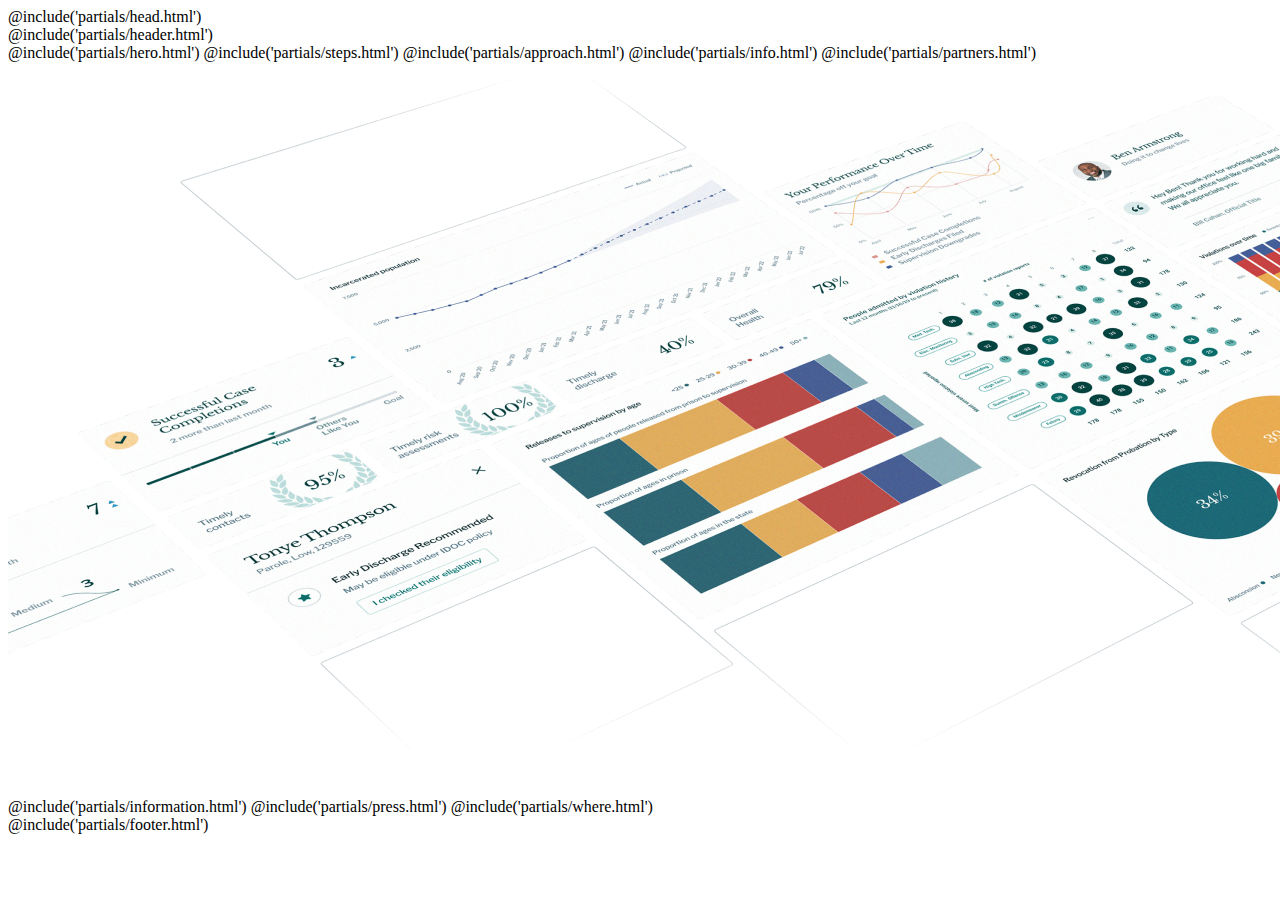
<file: src/index.html>
<!DOCTYPE html>
<html lang="ru" class="page">

@include('partials/head.html')

<body class="page__body">
  <div class="site-container">
    @include('partials/header.html')
    <main class="main">
      @include('partials/hero.html')
      @include('partials/steps.html')
      @include('partials/approach.html')
      @include('partials/info.html')
      @include('partials/partners.html')
      <div class="graphics">
        <img class="graphics" src="img/graphics.png" srcset="img/graphics_2x 2x.png" alt="" aria-hidden="true">
      </div>
      @include('partials/information.html')
      @include('partials/press.html')
      @include('partials/where.html')
    </main>
    @include('partials/footer.html')
    <!-- @include('html/h1.html') пример include -->
  </div>
</body>

</html>
</file>
